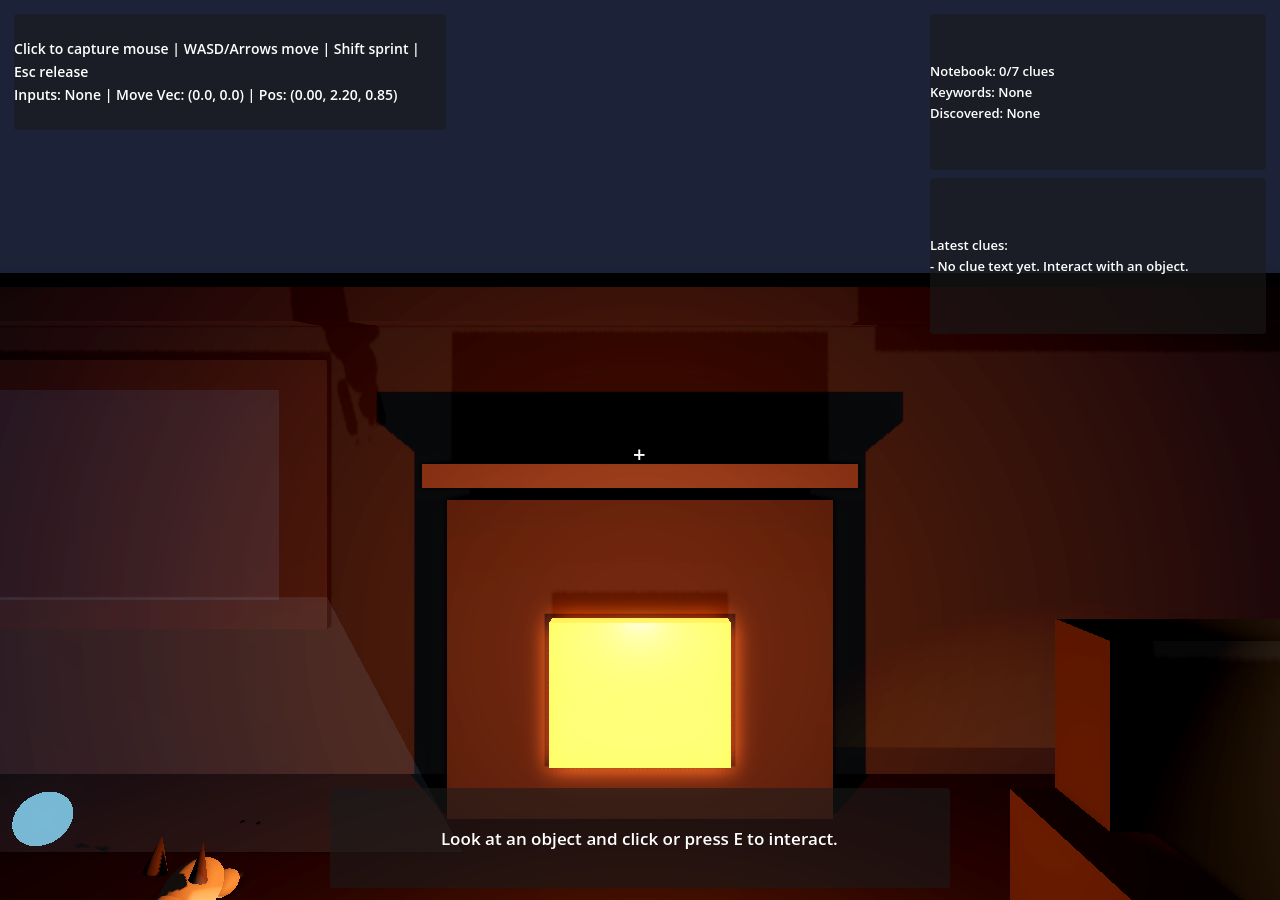
<file: docs/index.html>
<!DOCTYPE html>
<html lang="en">
	<head>
		<meta charset="utf-8">
		<meta name="viewport" content="width=device-width, user-scalable=no, initial-scale=1.0">
		<title>Uncle Roger Estate Prototype</title>
		<style>
html, body, #canvas {
	margin: 0;
	padding: 0;
	border: 0;
}

body {
	color: white;
	background-color: black;
	overflow: hidden;
	touch-action: none;
}

#canvas {
	display: block;
}

#canvas:focus {
	outline: none;
}

#status, #status-splash, #status-progress {
	position: absolute;
	left: 0;
	right: 0;
}

#status, #status-splash {
	top: 0;
	bottom: 0;
}

#status {
	background-color: #242424;
	display: flex;
	flex-direction: column;
	justify-content: center;
	align-items: center;
	visibility: hidden;
}

#status-splash {
	max-height: 100%;
	max-width: 100%;
	margin: auto;
}

#status-splash.show-image--false {
	display: none;
}

#status-splash.fullsize--true {
	height: 100%;
	width: 100%;
	object-fit: contain;
}

#status-splash.use-filter--false {
	image-rendering: pixelated;
}

#status-progress, #status-notice {
	display: none;
}

#status-progress {
	bottom: 10%;
	width: 50%;
	margin: 0 auto;
}

#status-notice {
	background-color: #5b3943;
	border-radius: 0.5rem;
	border: 1px solid #9b3943;
	color: #e0e0e0;
	font-family: 'Noto Sans', 'Droid Sans', Arial, sans-serif;
	line-height: 1.3;
	margin: 0 2rem;
	overflow: hidden;
	padding: 1rem;
	text-align: center;
	z-index: 1;
}
		</style>
		<link id="-gd-engine-icon" rel="icon" type="image/png" href="index.icon.png" />
<link rel="apple-touch-icon" href="index.apple-touch-icon.png"/>

	</head>
	<body>
		<canvas id="canvas">
			Your browser does not support the canvas tag.
		</canvas>

		<noscript>
			Your browser does not support JavaScript.
		</noscript>

		<div id="status">
			<img id="status-splash" class="show-image--true fullsize--true use-filter--true" src="index.png" alt="">
			<progress id="status-progress"></progress>
			<div id="status-notice"></div>
		</div>

		<script src="index.js"></script>
		<script>
const GODOT_CONFIG = {"args":[],"canvasResizePolicy":2,"emscriptenPoolSize":8,"ensureCrossOriginIsolationHeaders":true,"executable":"index","experimentalVK":false,"fileSizes":{"index.pck":280124,"index.wasm":39514754},"focusCanvas":true,"gdextensionLibs":[],"godotPoolSize":4};
const GODOT_THREADS_ENABLED = false;
const engine = new Engine(GODOT_CONFIG);

(function () {
	const statusOverlay = document.getElementById('status');
	const statusProgress = document.getElementById('status-progress');
	const statusNotice = document.getElementById('status-notice');

	let initializing = true;
	let statusMode = '';

	function setStatusMode(mode) {
		if (statusMode === mode || !initializing) {
			return;
		}
		if (mode === 'hidden') {
			statusOverlay.remove();
			initializing = false;
			return;
		}
		statusOverlay.style.visibility = 'visible';
		statusProgress.style.display = mode === 'progress' ? 'block' : 'none';
		statusNotice.style.display = mode === 'notice' ? 'block' : 'none';
		statusMode = mode;
	}

	function setStatusNotice(text) {
		while (statusNotice.lastChild) {
			statusNotice.removeChild(statusNotice.lastChild);
		}
		const lines = text.split('\n');
		lines.forEach((line) => {
			statusNotice.appendChild(document.createTextNode(line));
			statusNotice.appendChild(document.createElement('br'));
		});
	}

	function displayFailureNotice(err) {
		console.error(err);
		if (err instanceof Error) {
			setStatusNotice(err.message);
		} else if (typeof err === 'string') {
			setStatusNotice(err);
		} else {
			setStatusNotice('An unknown error occurred.');
		}
		setStatusMode('notice');
		initializing = false;
	}

	const missing = Engine.getMissingFeatures({
		threads: GODOT_THREADS_ENABLED,
	});

	if (missing.length !== 0) {
		if (GODOT_CONFIG['serviceWorker'] && GODOT_CONFIG['ensureCrossOriginIsolationHeaders'] && 'serviceWorker' in navigator) {
			let serviceWorkerRegistrationPromise;
			try {
				serviceWorkerRegistrationPromise = navigator.serviceWorker.getRegistration();
			} catch (err) {
				serviceWorkerRegistrationPromise = Promise.reject(new Error('Service worker registration failed.'));
			}
			// There's a chance that installing the service worker would fix the issue
			Promise.race([
				serviceWorkerRegistrationPromise.then((registration) => {
					if (registration != null) {
						return Promise.reject(new Error('Service worker already exists.'));
					}
					return registration;
				}).then(() => engine.installServiceWorker()),
				// For some reason, `getRegistration()` can stall
				new Promise((resolve) => {
					setTimeout(() => resolve(), 2000);
				}),
			]).then(() => {
				// Reload if there was no error.
				window.location.reload();
			}).catch((err) => {
				console.error('Error while registering service worker:', err);
			});
		} else {
			// Display the message as usual
			const missingMsg = 'Error\nThe following features required to run Godot projects on the Web are missing:\n';
			displayFailureNotice(missingMsg + missing.join('\n'));
		}
	} else {
		setStatusMode('progress');
		engine.startGame({
			'onProgress': function (current, total) {
				if (current > 0 && total > 0) {
					statusProgress.value = current;
					statusProgress.max = total;
				} else {
					statusProgress.removeAttribute('value');
					statusProgress.removeAttribute('max');
				}
			},
		}).then(() => {
			setStatusMode('hidden');
		}, displayFailureNotice);
	}
}());
		</script>
	</body>
</html>
</file>
